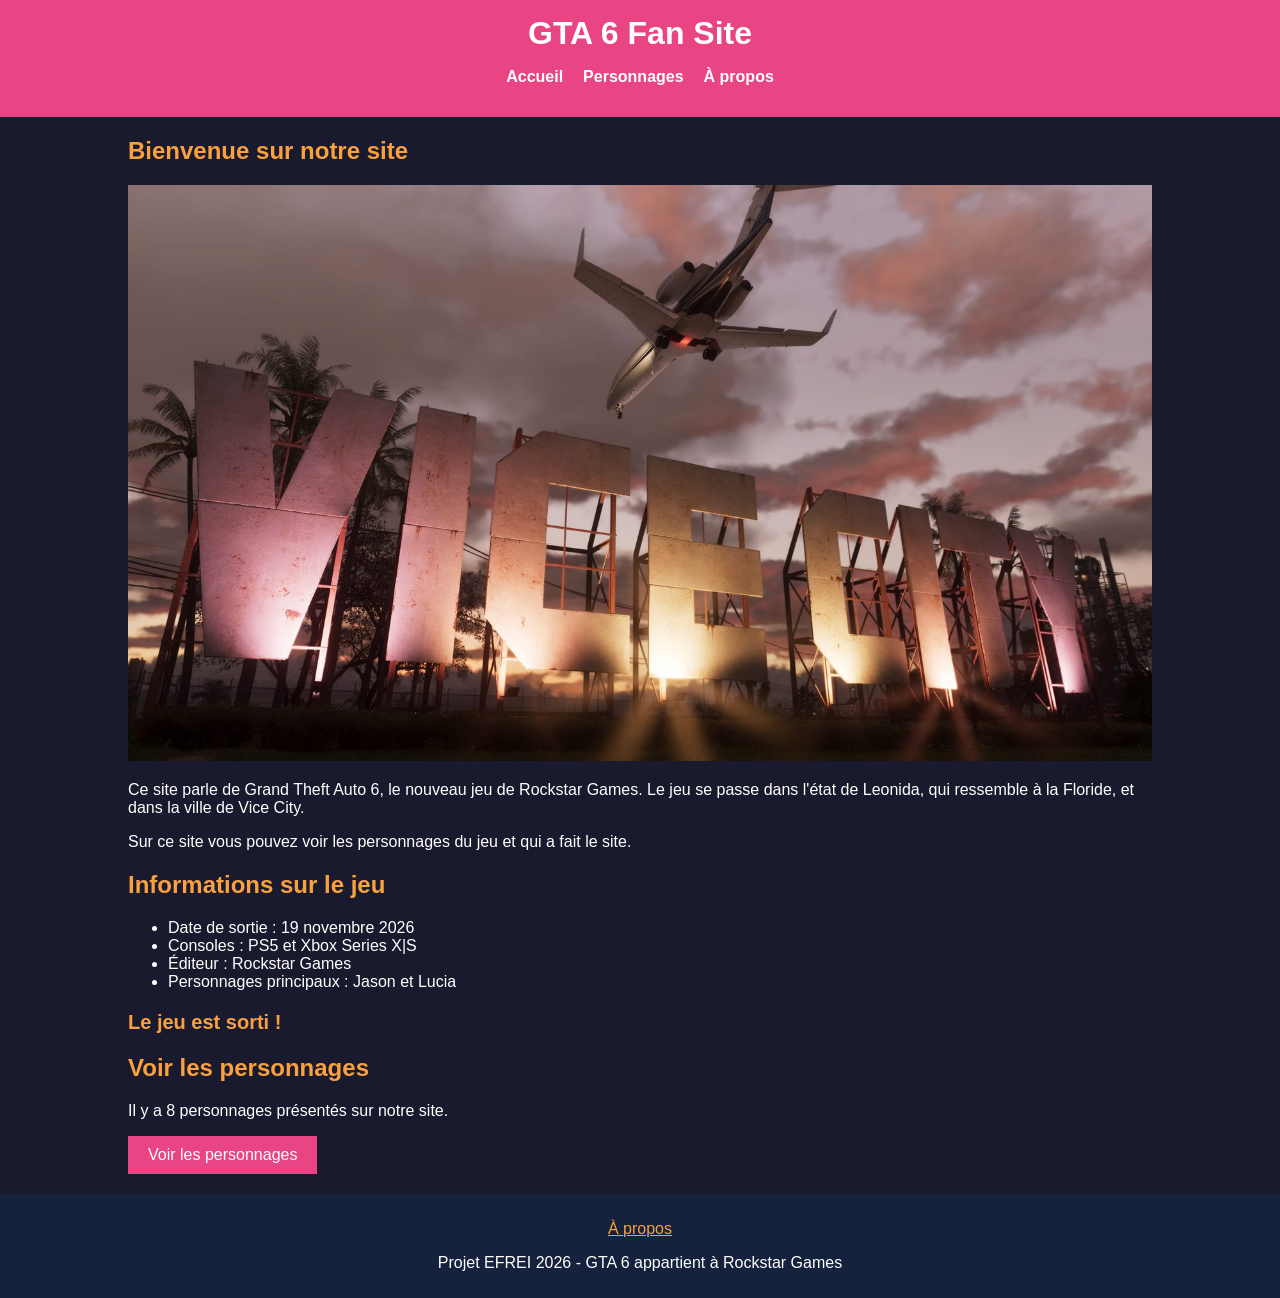
<file: index.html>
<!DOCTYPE html>
<html lang="fr">
<head>
    <meta charset="utf-8">
    <meta name="viewport" content="width=device-width, initial-scale=1.0">
    <title>GTA 6 - Accueil</title>
    <link rel="icon" type="image/png" href="img/favicon.png">
    <link rel="stylesheet" href="css/style.css">
    <script src="js/script.js" defer></script>
</head>
<body>
    <header>
        <h1>GTA 6 Fan Site</h1>
        <nav>
            <ul>
                <li><a href="index.html">Accueil</a></li>
                <li><a href="pages/personnages.html">Personnages</a></li>
                <li><a href="pages/a-propos.html">À propos</a></li>
            </ul>
        </nav>
    </header>

    <main>
        <section>
            <h2>Bienvenue sur notre site</h2>
            <img src="img/vice-city.jpg" alt="Le panneau de Vice City" class="grande-image">
            <p>
                Ce site parle de Grand Theft Auto 6, le nouveau jeu de Rockstar Games.
                Le jeu se passe dans l'état de Leonida, qui ressemble à la Floride, et dans la ville de Vice City.
            </p>
            <p>
                Sur ce site vous pouvez voir les personnages du jeu et qui a fait le site.
            </p>
        </section>

        <section>
            <h2>Informations sur le jeu</h2>
            <ul>
                <li>Date de sortie : 19 novembre 2026</li>
                <li>Consoles : PS5 et Xbox Series X|S</li>
                <li>Éditeur : Rockstar Games</li>
                <li>Personnages principaux : Jason et Lucia</li>
            </ul>
            <p id="compte">Chargement...</p>
        </section>

        <section>
            <h2>Voir les personnages</h2>
            <p>Il y a 8 personnages présentés sur notre site.</p>
            <a href="pages/personnages.html" class="bouton">Voir les personnages</a>
        </section>
    </main>

    <footer>
        <p><a href="pages/a-propos.html">À propos</a></p>
        <p>Projet EFREI 2026 - GTA 6 appartient à Rockstar Games</p>
    </footer>
</body>
</html>
</file>
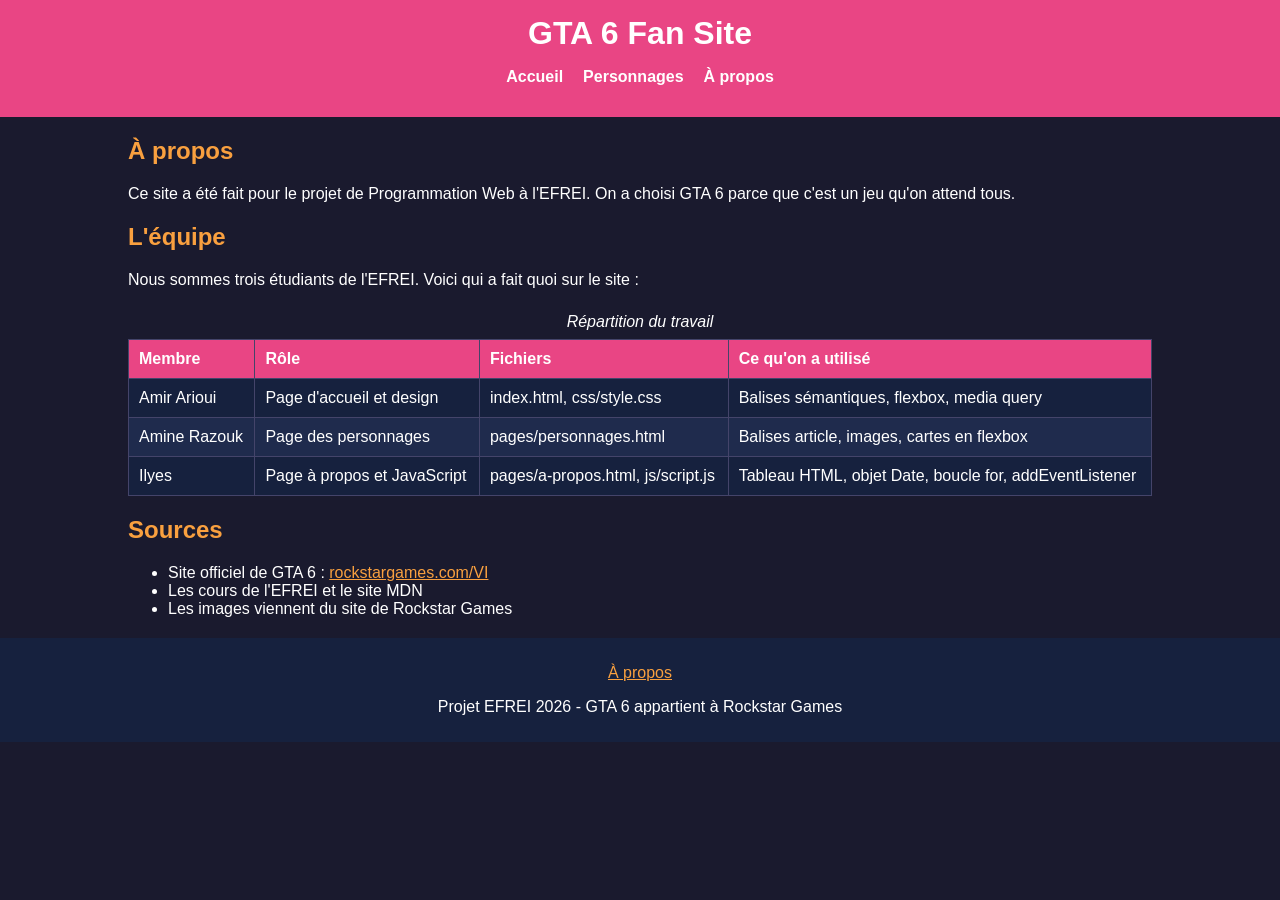
<file: pages/a-propos.html>
<!DOCTYPE html>
<html lang="fr">
<head>
    <meta charset="utf-8">
    <meta name="viewport" content="width=device-width, initial-scale=1.0">
    <title>GTA 6 - À propos</title>
    <link rel="icon" type="image/png" href="../img/favicon.png">
    <link rel="stylesheet" href="../css/style.css">
    <script src="../js/script.js" defer></script>
</head>
<body>
    <header>
        <h1>GTA 6 Fan Site</h1>
        <nav>
            <ul>
                <li><a href="../index.html">Accueil</a></li>
                <li><a href="personnages.html">Personnages</a></li>
                <li><a href="a-propos.html">À propos</a></li>
            </ul>
        </nav>
    </header>

    <main>
        <h2>À propos</h2>
        <p>
            Ce site a été fait pour le projet de Programmation Web à l'EFREI.
            On a choisi GTA 6 parce que c'est un jeu qu'on attend tous.
        </p>

        <h2>L'équipe</h2>
        <p>Nous sommes trois étudiants de l'EFREI. Voici qui a fait quoi sur le site :</p>
        <div class="tableau">
        <table>
            <caption>Répartition du travail</caption>
            <thead>
                <tr>
                    <th scope="col">Membre</th>
                    <th scope="col">Rôle</th>
                    <th scope="col">Fichiers</th>
                    <th scope="col">Ce qu'on a utilisé</th>
                </tr>
            </thead>
            <tbody>
                <tr>
                    <td>Amir Arioui</td>
                    <td>Page d'accueil et design</td>
                    <td>index.html, css/style.css</td>
                    <td>Balises sémantiques, flexbox, media query</td>
                </tr>
                <tr>
                    <td>Amine Razouk</td>
                    <td>Page des personnages</td>
                    <td>pages/personnages.html</td>
                    <td>Balises article, images, cartes en flexbox</td>
                </tr>
                <tr>
                    <td>Ilyes</td>
                    <td>Page à propos et JavaScript</td>
                    <td>pages/a-propos.html, js/script.js</td>
                    <td>Tableau HTML, objet Date, boucle for, addEventListener</td>
                </tr>
            </tbody>
        </table>
        </div>

        <h2>Sources</h2>
        <ul>
            <li>Site officiel de GTA 6 : <a href="https://www.rockstargames.com/VI">rockstargames.com/VI</a></li>
            <li>Les cours de l'EFREI et le site MDN</li>
            <li>Les images viennent du site de Rockstar Games</li>
        </ul>
    </main>

    <footer>
        <p><a href="a-propos.html">À propos</a></p>
        <p>Projet EFREI 2026 - GTA 6 appartient à Rockstar Games</p>
    </footer>
</body>
</html>
</file>
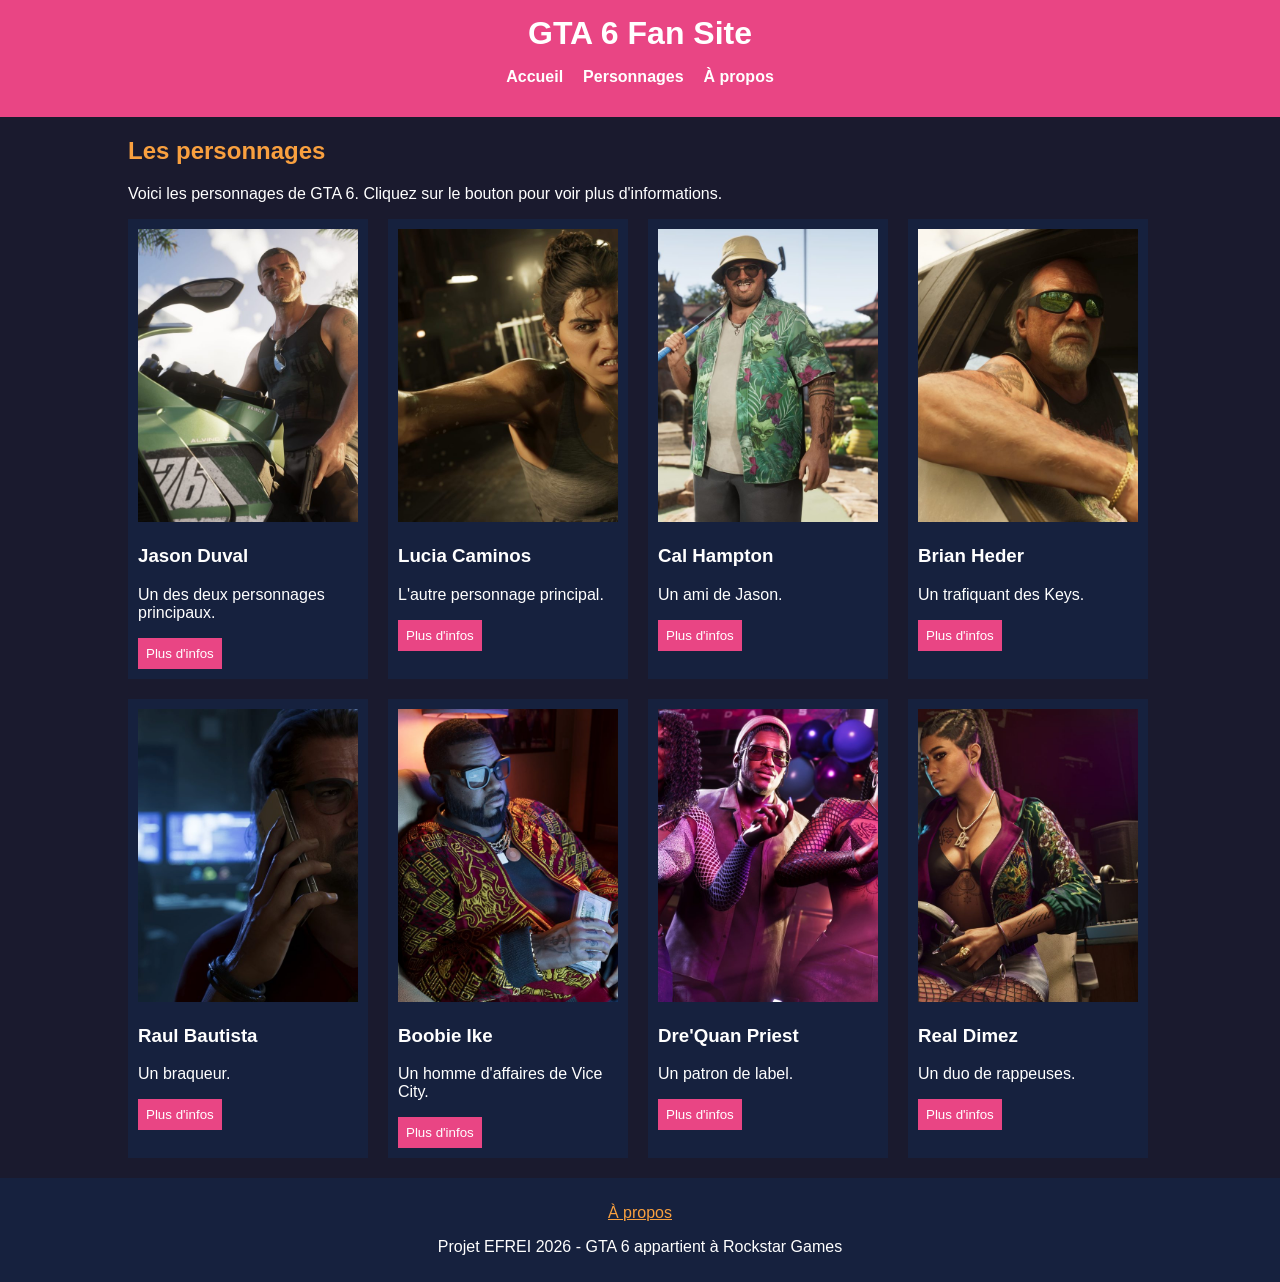
<file: pages/personnages.html>
<!DOCTYPE html>
<html lang="fr">
<head>
    <meta charset="utf-8">
    <meta name="viewport" content="width=device-width, initial-scale=1.0">
    <title>GTA 6 - Personnages</title>
    <link rel="icon" type="image/png" href="../img/favicon.png">
    <link rel="stylesheet" href="../css/style.css">
    <script src="../js/script.js" defer></script>
</head>
<body>
    <header>
        <h1>GTA 6 Fan Site</h1>
        <nav>
            <ul>
                <li><a href="../index.html">Accueil</a></li>
                <li><a href="personnages.html">Personnages</a></li>
                <li><a href="a-propos.html">À propos</a></li>
            </ul>
        </nav>
    </header>

    <main>
        <h2>Les personnages</h2>
        <p>Voici les personnages de GTA 6. Cliquez sur le bouton pour voir plus d'informations.</p>

        <div class="cartes">
            <article class="carte">
                <img src="../img/perso-jason.jpg" alt="Jason Duval">
                <h3>Jason Duval</h3>
                <p>Un des deux personnages principaux.</p>
                <button type="button" class="bouton-info">Plus d'infos</button>
                <p class="info">Jason est un ancien militaire. Il vit dans les Leonida Keys et travaille pour des trafiquants.</p>
            </article>

            <article class="carte">
                <img src="../img/perso-lucia.jpg" alt="Lucia Caminos">
                <h3>Lucia Caminos</h3>
                <p>L'autre personnage principal.</p>
                <button type="button" class="bouton-info">Plus d'infos</button>
                <p class="info">Lucia sort de prison au début du jeu. C'est la première héroïne principale d'un GTA.</p>
            </article>

            <article class="carte">
                <img src="../img/perso-cal.jpg" alt="Cal Hampton">
                <h3>Cal Hampton</h3>
                <p>Un ami de Jason.</p>
                <button type="button" class="bouton-info">Plus d'infos</button>
                <p class="info">Cal passe beaucoup de temps sur internet et il se méfie de tout le monde.</p>
            </article>

            <article class="carte">
                <img src="../img/perso-brian.jpg" alt="Brian Heder">
                <h3>Brian Heder</h3>
                <p>Un trafiquant des Keys.</p>
                <button type="button" class="bouton-info">Plus d'infos</button>
                <p class="info">Brian loue un logement à Jason, qui lui rend des services en échange.</p>
            </article>

            <article class="carte">
                <img src="../img/perso-raul.jpg" alt="Raul Bautista">
                <h3>Raul Bautista</h3>
                <p>Un braqueur.</p>
                <button type="button" class="bouton-info">Plus d'infos</button>
                <p class="info">Raul a beaucoup d'expérience et cherche des complices pour ses braquages.</p>
            </article>

            <article class="carte">
                <img src="../img/perso-boobie.jpg" alt="Boobie Ike">
                <h3>Boobie Ike</h3>
                <p>Un homme d'affaires de Vice City.</p>
                <button type="button" class="bouton-info">Plus d'infos</button>
                <p class="info">Boobie a plusieurs affaires à Vice City, dont un label de musique.</p>
            </article>

            <article class="carte">
                <img src="../img/perso-drequan.jpg" alt="Dre'Quan Priest">
                <h3>Dre'Quan Priest</h3>
                <p>Un patron de label.</p>
                <button type="button" class="bouton-info">Plus d'infos</button>
                <p class="info">Dre'Quan s'occupe du duo de rap Real Dimez et veut en faire des stars.</p>
            </article>

            <article class="carte">
                <img src="../img/perso-real-dimez.jpg" alt="Real Dimez">
                <h3>Real Dimez</h3>
                <p>Un duo de rappeuses.</p>
                <button type="button" class="bouton-info">Plus d'infos</button>
                <p class="info">Bae-Luxe et Roxy sont amies depuis le lycée et sont connues sur les réseaux sociaux.</p>
            </article>
        </div>
    </main>

    <footer>
        <p><a href="a-propos.html">À propos</a></p>
        <p>Projet EFREI 2026 - GTA 6 appartient à Rockstar Games</p>
    </footer>
</body>
</html>
</file>
<file: css/style.css>
body {
    margin: 0;
    font-family: Arial, sans-serif;
    background-color: #1a1a2e;
    color: white;
}

header {
    background-color: #e94584;
    padding: 15px;
    text-align: center;
}

header h1 {
    margin: 0;
}

nav ul {
    list-style: none;
    padding: 0;
    display: flex;
    justify-content: center;
    gap: 20px;
}

nav a {
    color: white;
    text-decoration: none;
    font-weight: bold;
}

nav a:hover {
    text-decoration: underline;
}

main {
    width: 80%;
    margin: 20px auto;
}

h2 {
    color: #f9a03f;
}

.grande-image {
    width: 100%;
}

#compte {
    font-size: 20px;
    font-weight: bold;
    color: #f9a03f;
}

.bouton {
    display: inline-block;
    background-color: #e94584;
    color: white;
    padding: 10px 20px;
    text-decoration: none;
}

.cartes {
    display: flex;
    flex-wrap: wrap;
    gap: 20px;
}

.carte {
    width: 220px;
    background-color: #16213e;
    padding: 10px;
}

.carte img {
    width: 100%;
}

.bouton-info {
    background-color: #e94584;
    color: white;
    border: none;
    padding: 8px;
    cursor: pointer;
}

.info {
    display: none;
}

.tableau {
    overflow-x: auto;
}

table {
    width: 100%;
    border-collapse: collapse;
    background-color: #16213e;
}

caption {
    padding: 8px;
    font-style: italic;
}

th, td {
    border: 1px solid #44446a;
    padding: 10px;
    text-align: left;
}

th {
    background-color: #e94584;
}

tbody tr:nth-child(even) {
    background-color: #1f2b4d;
}

tbody tr:hover {
    background-color: #2c3a66;
}

a {
    color: #f9a03f;
}

footer {
    background-color: #16213e;
    text-align: center;
    padding: 10px;
}

@media screen and (max-width: 600px) {
    main {
        width: 95%;
    }

    nav ul {
        flex-direction: column;
        gap: 5px;
    }

    .carte {
        width: 100%;
    }
}
</file>
